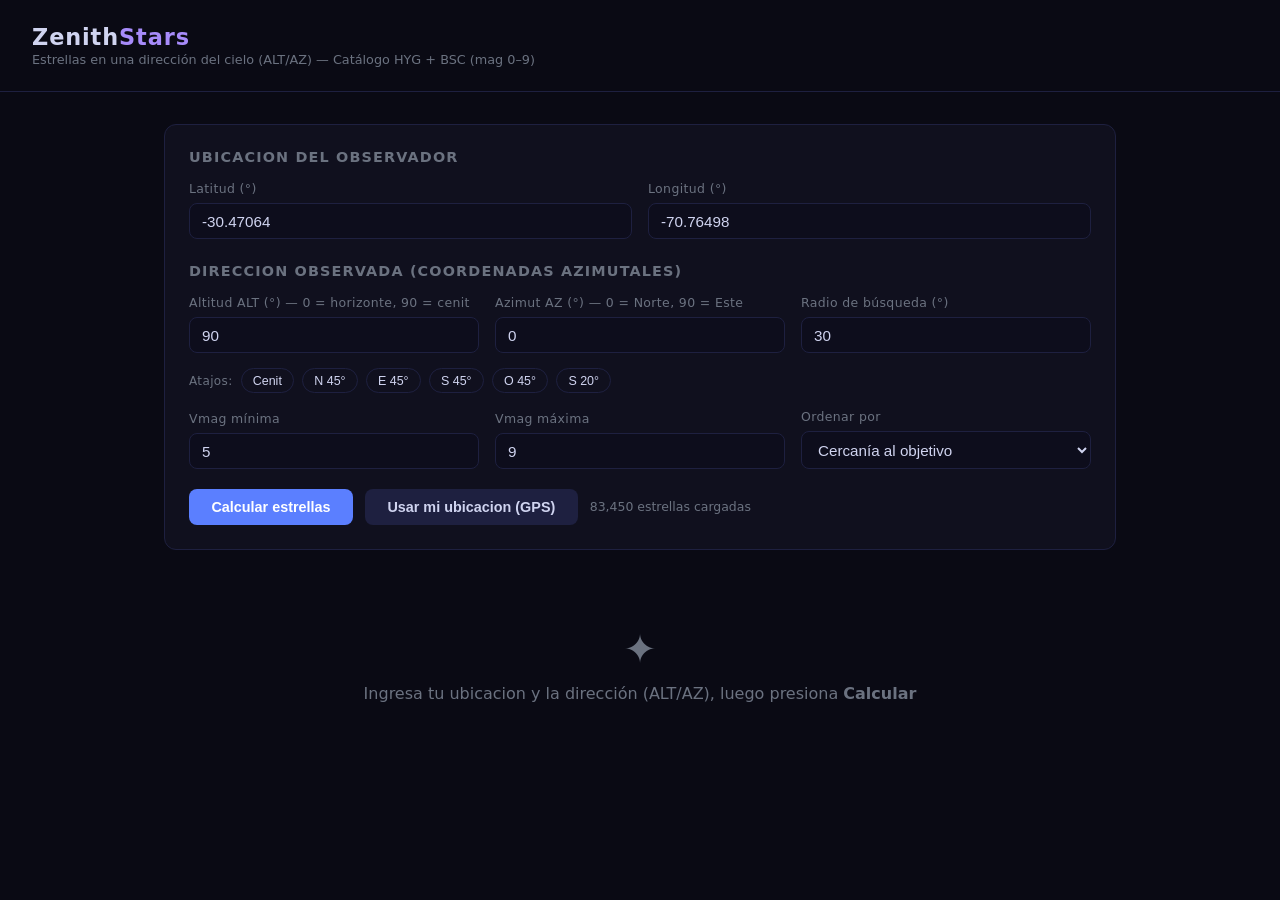
<file: index.html>
<!DOCTYPE html>
<html lang="es">
<head>
  <meta charset="UTF-8" />
  <meta name="viewport" content="width=device-width, initial-scale=1.0" />
  <title>ZenithStars</title>
  <style>
    :root {
      --bg: #0a0a14;
      --panel: #10101e;
      --border: #1e2040;
      --accent: #5b7fff;
      --accent2: #a78bfa;
      --text: #d0d4f0;
      --muted: #6b7280;
      --star-gold: #fbbf24;
    }
    * { box-sizing: border-box; margin: 0; padding: 0; }

    body {
      background: var(--bg);
      color: var(--text);
      font-family: 'Segoe UI', system-ui, sans-serif;
      min-height: 100vh;
    }

    header {
      padding: 1.5rem 2rem;
      border-bottom: 1px solid var(--border);
      display: flex;
      align-items: center;
      gap: 0.75rem;
    }
    header h1 { font-size: 1.4rem; font-weight: 600; letter-spacing: 0.04em; }
    header h1 span { color: var(--accent2); }
    header .subtitle { font-size: 0.8rem; color: var(--muted); margin-top: 0.15rem; }

    .container { max-width: 1000px; margin: 0 auto; padding: 2rem 1.5rem; }

    .input-panel {
      background: var(--panel);
      border: 1px solid var(--border);
      border-radius: 12px;
      padding: 1.5rem;
      margin-bottom: 1.75rem;
    }
    .input-panel h2 { font-size: 0.9rem; color: var(--muted); text-transform: uppercase;
      letter-spacing: 0.08em; margin-bottom: 1rem; }

    .inputs-row {
      display: grid;
      grid-template-columns: repeat(auto-fit, minmax(180px, 1fr));
      gap: 1rem;
      align-items: end;
    }
    .field label { display: block; font-size: 0.78rem; color: var(--muted);
      margin-bottom: 0.4rem; letter-spacing: 0.03em; }
    .field input {
      width: 100%;
      background: #0d0d1c;
      border: 1px solid var(--border);
      border-radius: 8px;
      padding: 0.55rem 0.75rem;
      color: var(--text);
      font-size: 0.95rem;
    }
    .field input:focus { outline: none; border-color: var(--accent); }

    .filter-row {
      display: flex;
      flex-wrap: wrap;
      gap: 1rem;
      margin-top: 1rem;
      align-items: end;
    }
    .filter-row .field { flex: 1; min-width: 130px; }
    .filter-row select {
      width: 100%;
      background: #0d0d1c;
      border: 1px solid var(--border);
      border-radius: 8px;
      padding: 0.55rem 0.75rem;
      color: var(--text);
      font-size: 0.95rem;
    }
    .filter-row select:focus { outline: none; border-color: var(--accent); }

    .preset-row {
      display: flex;
      flex-wrap: wrap;
      gap: 0.5rem;
      margin-top: 0.9rem;
      align-items: center;
    }
    .preset-label { font-size: 0.75rem; color: var(--muted); letter-spacing: 0.03em; }
    .btn-preset {
      background: transparent;
      border: 1px solid var(--border);
      color: var(--text);
      padding: 0.3rem 0.7rem;
      border-radius: 99px;
      font-size: 0.78rem;
      font-weight: 500;
    }
    .btn-preset:hover { border-color: var(--accent); color: #fff; }

    .btn-row { display: flex; gap: 0.75rem; margin-top: 1.25rem; flex-wrap: wrap; align-items: center; }
    button {
      padding: 0.6rem 1.4rem;
      border-radius: 8px;
      border: none;
      cursor: pointer;
      font-size: 0.9rem;
      font-weight: 600;
      transition: opacity 0.15s;
    }
    button:disabled { opacity: 0.45; cursor: not-allowed; }
    button:not(:disabled):hover { opacity: 0.85; }
    .btn-primary { background: var(--accent); color: #fff; }
    .btn-secondary { background: var(--border); color: var(--text); }

    .sidereal-info {
      display: flex;
      flex-wrap: wrap;
      gap: 0.75rem;
      margin-bottom: 1.5rem;
    }
    .sidereal-chip {
      background: var(--panel);
      border: 1px solid var(--border);
      border-radius: 8px;
      padding: 0.45rem 1rem;
      font-size: 0.8rem;
    }
    .sidereal-chip span { color: var(--accent2); font-weight: 600; }

    .results-header {
      display: flex;
      justify-content: space-between;
      align-items: center;
      margin-bottom: 0.75rem;
    }
    .results-header h2 { font-size: 1rem; font-weight: 600; }
    .results-header .count { font-size: 0.8rem; color: var(--muted); }

    .table-wrap { overflow-x: auto; }
    table {
      width: 100%;
      border-collapse: collapse;
      font-size: 0.88rem;
    }
    thead th {
      background: var(--panel);
      border-bottom: 1px solid var(--border);
      padding: 0.65rem 0.9rem;
      text-align: left;
      color: var(--muted);
      font-weight: 600;
      font-size: 0.75rem;
      text-transform: uppercase;
      letter-spacing: 0.05em;
      white-space: nowrap;
    }
    tbody tr { border-bottom: 1px solid var(--border); }
    tbody tr:hover { background: var(--panel); }
    tbody td { padding: 0.6rem 0.9rem; vertical-align: middle; }

    .star-name { font-weight: 600; color: #fff; }
    .star-ids { font-size: 0.75rem; color: var(--muted); margin-top: 0.1rem; }

    .vmag-badge {
      display: inline-block;
      padding: 0.2rem 0.55rem;
      border-radius: 99px;
      font-weight: 700;
      font-size: 0.82rem;
      background: #1a1a2e;
      border: 1px solid;
    }
    .alt-bar-wrap { display: flex; align-items: center; gap: 0.6rem; min-width: 120px; }
    .alt-bar { flex: 1; height: 6px; background: var(--border); border-radius: 3px; overflow: hidden; }
    .alt-bar-fill { height: 100%; border-radius: 3px; background: var(--accent); }
    .alt-val { font-size: 0.85rem; white-space: nowrap; font-weight: 600; }
    .diff-val { color: var(--muted); font-size: 0.85rem; }
    .diff-best { color: var(--star-gold); font-weight: 700; }

    .empty-state { text-align: center; padding: 3rem; color: var(--muted); }
    .empty-state .icon { font-size: 2.5rem; margin-bottom: 0.75rem; }

    #refresh-countdown { font-size: 0.75rem; color: var(--muted); }
    #catalog-status { font-size: 0.78rem; color: var(--muted); }
    #catalog-status.error { color: #f87171; }
    .chip-sub { font-size: 0.72rem; color: var(--accent); margin-top: 0.15rem; }

    .calc-time-panel {
      background: var(--panel);
      border: 1px solid var(--border);
      border-radius: 12px;
      padding: 1rem 1.5rem;
      margin-bottom: 1.5rem;
      display: flex;
      align-items: center;
      gap: 1.5rem;
      flex-wrap: wrap;
    }
    .calc-time-left { min-width: 160px; }
    .calc-time-label {
      font-size: 0.7rem;
      text-transform: uppercase;
      letter-spacing: 0.08em;
      color: var(--muted);
      margin-bottom: 0.3rem;
    }
    .calc-time-date {
      font-size: 0.88rem;
      color: var(--text);
      font-weight: 500;
    }
    .calc-time-hour {
      font-size: 1.6rem;
      font-weight: 700;
      color: var(--accent2);
      letter-spacing: 0.04em;
      line-height: 1.2;
    }
    .calc-time-divider {
      width: 1px;
      height: 48px;
      background: var(--border);
      flex-shrink: 0;
    }
    .sidereal-info {
      display: flex;
      flex-wrap: wrap;
      gap: 0.75rem;
      flex: 1;
    }
  </style>
</head>
<body>

<header>
  <div>
    <h1>Zenith<span>Stars</span></h1>
    <div class="subtitle">Estrellas en una dirección del cielo (ALT/AZ) &mdash; Catálogo HYG + BSC (mag 0&ndash;9)</div>
  </div>
</header>

<div class="container">

  <div class="input-panel">
    <h2>Ubicacion del Observador</h2>
    <div class="inputs-row">
      <div class="field">
        <label>Latitud (°)</label>
        <input type="number" id="lat" value="-30.47064" step="0.00001" min="-90" max="90" />
      </div>
      <div class="field">
        <label>Longitud (°)</label>
        <input type="number" id="lon" value="-70.76498" step="0.00001" min="-180" max="180" />
      </div>
    </div>

    <h2 style="margin-top:1.5rem">Direccion observada (coordenadas azimutales)</h2>
    <div class="inputs-row">
      <div class="field">
        <label>Altitud ALT (°) &mdash; 0 = horizonte, 90 = cenit</label>
        <input type="number" id="targetAlt" value="90" step="1" min="0" max="90" />
      </div>
      <div class="field">
        <label>Azimut AZ (°) &mdash; 0 = Norte, 90 = Este</label>
        <input type="number" id="targetAz" value="0" step="1" min="0" max="360" />
      </div>
      <div class="field">
        <label>Radio de búsqueda (°)</label>
        <input type="number" id="radius" value="30" step="1" min="1" max="89" />
      </div>
    </div>

    <div class="preset-row">
      <span class="preset-label">Atajos:</span>
      <button type="button" class="btn-preset" onclick="setTarget(90,0)">Cenit</button>
      <button type="button" class="btn-preset" onclick="setTarget(45,0)">N 45°</button>
      <button type="button" class="btn-preset" onclick="setTarget(45,90)">E 45°</button>
      <button type="button" class="btn-preset" onclick="setTarget(45,180)">S 45°</button>
      <button type="button" class="btn-preset" onclick="setTarget(45,270)">O 45°</button>
      <button type="button" class="btn-preset" onclick="setTarget(20,180)">S 20°</button>
    </div>

    <div class="filter-row">
      <div class="field">
        <label>Vmag mínima</label>
        <input type="number" id="magMin" value="5" step="0.1" min="-2" max="9" />
      </div>
      <div class="field">
        <label>Vmag máxima</label>
        <input type="number" id="magMax" value="9" step="0.1" min="0" max="10" />
      </div>
      <div class="field">
        <label>Ordenar por</label>
        <select id="sortBy">
          <option value="diff">Cercanía al objetivo</option>
          <option value="vmag">Magnitud</option>
          <option value="alt">Altitud</option>
          <option value="az">Azimut</option>
        </select>
      </div>
    </div>

    <div class="btn-row">
      <button class="btn-primary" id="btn-calc" onclick="calculate()" disabled>
        Cargando catálogo...
      </button>
      <button class="btn-secondary" onclick="useMyLocation()">Usar mi ubicacion (GPS)</button>
      <span id="catalog-status"></span>
      <span id="refresh-countdown"></span>
    </div>
  </div>

  <!-- Panel hora de cálculo -->
  <div class="calc-time-panel" id="calcTimePanel" style="display:none">
    <div class="calc-time-left">
      <div class="calc-time-label">Hora del cálculo (UT)</div>
      <div class="calc-time-date" id="calc-date">—</div>
      <div class="calc-time-hour" id="calc-time">—</div>
    </div>
    <div class="calc-time-divider"></div>
    <div class="sidereal-info" id="siderealInfo">
      <div class="sidereal-chip">TSL: <span id="chip-lst">—</span></div>
      <div class="sidereal-chip">
        <div>Dirección: <span id="chip-target">—</span></div>
        <div class="chip-sub"><span id="chip-target-card">—</span></div>
      </div>
      <div class="sidereal-chip">
        <div>AR objetivo: <span id="chip-ra">—</span></div>
        <div class="chip-sub"><span id="chip-ra-deg">—</span></div>
      </div>
      <div class="sidereal-chip">
        <div>Dec objetivo: <span id="chip-dec">—</span></div>
        <div class="chip-sub"><span id="chip-dec-dms">—</span></div>
      </div>
      <div class="sidereal-chip">Catálogo: <span id="chip-total">—</span> estrellas</div>
    </div>
  </div>

  <div class="results-header" id="resultsHeader" style="display:none">
    <h2 id="resultsTitle">Estrellas en la dirección observada</h2>
    <div class="count" id="resultsCount"></div>
  </div>

  <div class="table-wrap" id="tableWrap">
    <div class="empty-state">
      <div class="icon">✦</div>
      <div>Cargando catálogo de estrellas...</div>
    </div>
  </div>

</div>

<script>
// ─── CATALOGO ─────────────────────────────────────────────────────────────────
// Formato: [[ra_deg, dec_deg, vmag, name, ids], ...]
let CATALOG = [];

async function loadCatalog() {
  const status = document.getElementById('catalog-status');
  try {
    const resp = await fetch('catalog_full.json?v=3');
    if (!resp.ok) throw new Error('HTTP ' + resp.status);
    CATALOG = await resp.json();
    document.getElementById('chip-total').textContent = CATALOG.length.toLocaleString();
    document.getElementById('btn-calc').disabled = false;
    document.getElementById('btn-calc').textContent = 'Calcular estrellas';
    document.getElementById('tableWrap').innerHTML =
      '<div class="empty-state"><div class="icon">✦</div>' +
      '<div>Ingresa tu ubicacion y la dirección (ALT/AZ), luego presiona <strong>Calcular</strong></div></div>';
    status.textContent = CATALOG.length.toLocaleString() + ' estrellas cargadas';
  } catch(e) {
    status.className = 'error';
    status.textContent = 'Error: ' + e.message + ' — Asegúrate de usar server.py';
    document.getElementById('tableWrap').innerHTML =
      '<div class="empty-state"><div class="icon">⚠</div>' +
      '<div>No se pudo cargar el catálogo.<br>' +
      'Ejecuta <strong>python server.py</strong> y recarga la página.</div></div>';
  }
}

// ─── ASTRONOMIA ───────────────────────────────────────────────────────────────
const DEG = Math.PI / 180;

function gmst(date) {
  const jd = date.getTime() / 86400000 + 2440587.5;
  const T  = (jd - 2451545.0) / 36525.0;
  let g = 280.46061837 + 360.98564736629 * (jd - 2451545.0)
          + 0.000387933 * T * T - T * T * T / 38710000;
  return ((g % 360) + 360) % 360;
}

function lst(date, lonDeg) {
  return ((gmst(date) + lonDeg) % 360 + 360) % 360;
}

function altitude(haDeg, decDeg, latDeg) {
  const ha  = haDeg  * DEG;
  const dec = decDeg * DEG;
  const lat = latDeg * DEG;
  const sinAlt = Math.sin(dec)*Math.sin(lat) + Math.cos(dec)*Math.cos(lat)*Math.cos(ha);
  return Math.asin(Math.max(-1, Math.min(1, sinAlt))) / DEG;
}

/** Azimut de la estrella, medido desde el Norte hacia el Este (0-360°) */
function azimuth(haDeg, decDeg, latDeg) {
  const ha  = haDeg  * DEG;
  const dec = decDeg * DEG;
  const lat = latDeg * DEG;
  const az = Math.atan2(
    -Math.cos(dec) * Math.sin(ha),
     Math.sin(dec) * Math.cos(lat) - Math.cos(dec) * Math.sin(lat) * Math.cos(ha)
  ) / DEG;
  return (az % 360 + 360) % 360;
}

/** Distancia angular entre dos puntos dados en coordenadas horizontales (alt/az) */
function horizDist(alt1, az1, alt2, az2) {
  const cos_d = Math.sin(alt1*DEG)*Math.sin(alt2*DEG)
    + Math.cos(alt1*DEG)*Math.cos(alt2*DEG)*Math.cos((az1-az2)*DEG);
  return Math.acos(Math.max(-1, Math.min(1, cos_d))) / DEG;
}

/** Convierte una dirección alt/az del observador a coordenadas ecuatoriales AR/Dec */
function altAzToRaDec(altDeg, azDeg, latDeg, lstDeg) {
  const alt = altDeg * DEG;
  const az  = azDeg  * DEG;
  const lat = latDeg * DEG;
  const sinDec = Math.sin(alt)*Math.sin(lat) + Math.cos(alt)*Math.cos(lat)*Math.cos(az);
  const dec = Math.asin(Math.max(-1, Math.min(1, sinDec))) / DEG;
  const ha = Math.atan2(
    -Math.sin(az) * Math.cos(alt),
     Math.cos(lat) * Math.sin(alt) - Math.sin(lat) * Math.cos(alt) * Math.cos(az)
  ) / DEG;
  const ra = ((lstDeg - ha) % 360 + 360) % 360;
  return { ra, dec };
}

const CARDINALS = ['N','NNE','NE','ENE','E','ESE','SE','SSE',
                   'S','SSO','SO','OSO','O','ONO','NO','NNO'];
function cardinal(azDeg) {
  const a = (azDeg % 360 + 360) % 360;
  return CARDINALS[Math.round(a / 22.5) % 16];
}

function degToHMS(deg) {
  const h  = ((deg/15) % 24 + 24) % 24;
  const hh = Math.floor(h);
  const mm = Math.floor((h - hh) * 60);
  const ss = Math.floor(((h - hh)*60 - mm) * 60);
  return `${String(hh).padStart(2,'0')}h ${String(mm).padStart(2,'0')}m ${String(ss).padStart(2,'0')}s`;
}

function degToDMS(deg) {
  const sign = deg < 0 ? '-' : '+';
  const abs  = Math.abs(deg);
  const dd   = Math.floor(abs);
  const mm   = Math.floor((abs - dd) * 60);
  const ss   = Math.floor(((abs - dd)*60 - mm) * 60);
  return `${sign}${String(dd).padStart(2,'0')}° ${String(mm).padStart(2,'0')}' ${String(ss).padStart(2,'0')}"`;
}

// ─── CALCULO ──────────────────────────────────────────────────────────────────
let lastResults = [];

function calculate() {
  const lat    = parseFloat(document.getElementById('lat').value);
  const lon    = parseFloat(document.getElementById('lon').value);
  const radius = parseFloat(document.getElementById('radius').value);
  const magMin = parseFloat(document.getElementById('magMin').value);
  const magMax = parseFloat(document.getElementById('magMax').value);
  let tgtAlt   = parseFloat(document.getElementById('targetAlt').value);
  let tgtAz    = parseFloat(document.getElementById('targetAz').value);

  if (isNaN(lat) || isNaN(lon)) { alert('Ingresa latitud y longitud válidas.'); return; }
  if (isNaN(tgtAlt) || tgtAlt < 0 || tgtAlt > 90) {
    alert('La altitud (ALT) debe estar entre 0° y 90°.'); return;
  }
  if (isNaN(tgtAz)) { alert('Ingresa un azimut (AZ) válido.'); return; }
  tgtAz = (tgtAz % 360 + 360) % 360;

  const now    = nowUT();
  const lstDeg = lst(now, lon);
  const target = altAzToRaDec(tgtAlt, tgtAz, lat, lstDeg);

  document.getElementById('calcTimePanel').style.display = 'flex';
  // Fecha y hora UT por separado
  const days = ['Dom','Lun','Mar','Mié','Jue','Vie','Sáb'];
  const months = ['Ene','Feb','Mar','Abr','May','Jun','Jul','Ago','Sep','Oct','Nov','Dic'];
  const dd = String(now.getUTCDate()).padStart(2,'0');
  const mon = months[now.getUTCMonth()];
  const yyyy = now.getUTCFullYear();
  const dow = days[now.getUTCDay()];
  document.getElementById('calc-date').textContent = `${dow} ${dd} ${mon} ${yyyy}`;
  const hh = String(now.getUTCHours()).padStart(2,'0');
  const mm2 = String(now.getUTCMinutes()).padStart(2,'0');
  const ss2 = String(now.getUTCSeconds()).padStart(2,'0');
  document.getElementById('calc-time').textContent = `${hh}:${mm2}:${ss2} UT`;
  document.getElementById('chip-lst').textContent      = degToHMS(lstDeg);
  document.getElementById('chip-target').textContent   = `ALT ${tgtAlt}° · AZ ${tgtAz}°`;
  document.getElementById('chip-target-card').textContent =
    tgtAlt >= 89.5 ? 'cenit' : `hacia el ${cardinal(tgtAz)}`;
  document.getElementById('chip-ra').textContent       = degToHMS(target.ra);
  document.getElementById('chip-ra-deg').textContent   = target.ra.toFixed(4) + '°';
  document.getElementById('chip-dec').textContent      = target.dec.toFixed(4) + '°';
  document.getElementById('chip-dec-dms').textContent  = degToDMS(target.dec);
  document.getElementById('resultsTitle').textContent  = tgtAlt >= 89.5
    ? 'Estrellas zenitales'
    : `Estrellas cerca de ALT ${tgtAlt}° / AZ ${tgtAz}° (${cardinal(tgtAz)})`;

  const results = [];
  for (const s of CATALOG) {
    // s = [ra, dec, vmag, name, ids]
    const ra = s[0], dec = s[1], vmag = s[2];
    if (vmag < magMin || vmag > magMax) continue;

    const haDeg = lstDeg - ra;
    const alt   = altitude(haDeg, dec, lat);
    if (alt < 0) continue;

    const az   = azimuth(haDeg, dec, lat);
    const diff = horizDist(alt, az, tgtAlt, tgtAz);
    if (diff > radius) continue;

    results.push({
      ra, dec, vmag,
      name: s[3],
      ids:  s[4],
      alt:  Math.round(alt  * 100) / 100,
      az:   Math.round(az   * 100) / 100,
      diff: Math.round(diff * 100) / 100
    });
  }

  lastResults = results;
  renderTable(results);
}

// ─── RENDERIZADO ──────────────────────────────────────────────────────────────
function renderTable(results) {
  const sortBy = document.getElementById('sortBy').value;

  const sorted = [...results].sort((a, b) => {
    if (sortBy === 'diff') return a.diff - b.diff;
    if (sortBy === 'vmag') return a.vmag - b.vmag;
    if (sortBy === 'alt')  return b.alt  - a.alt;
    if (sortBy === 'az')   return a.az   - b.az;
    return 0;
  });

  document.getElementById('resultsHeader').style.display = 'flex';
  document.getElementById('resultsCount').textContent =
    `${sorted.length.toLocaleString()} estrella${sorted.length !== 1 ? 's' : ''} encontrada${sorted.length !== 1 ? 's' : ''}`;

  if (sorted.length === 0) {
    document.getElementById('tableWrap').innerHTML =
      '<div class="empty-state"><div class="icon">✦</div>' +
      '<div>No se encontraron estrellas con los filtros actuales.</div></div>';
    return;
  }

  const rows = sorted.map((s, i) => {
    const isBest     = i === 0 && sortBy === 'diff';
    const displayName = s.name || s.ids.split(' · ')[0] || '—';

    let magColor = '#6b7280';
    if      (s.vmag <= 2) magColor = '#fbbf24';
    else if (s.vmag <= 4) magColor = '#a78bfa';
    else if (s.vmag <= 6) magColor = '#5b7fff';
    else if (s.vmag <= 8) magColor = '#34d399';
    else                  magColor = '#9ca3af';

    const altPct = Math.min(100, (s.alt / 90) * 100).toFixed(0);
    const diffCell = isBest
      ? `<span class="diff-best">★ ${s.diff}°</span>`
      : `<span class="diff-val">${s.diff}°</span>`;

    return `<tr>
      <td>
        <div class="star-name">${displayName}</div>
        <div class="star-ids">${s.ids}</div>
      </td>
      <td><span class="vmag-badge" style="border-color:${magColor};color:${magColor}">${s.vmag.toFixed(2)}</span></td>
      <td>
        <div class="alt-bar-wrap">
          <div class="alt-bar"><div class="alt-bar-fill" style="width:${altPct}%"></div></div>
          <span class="alt-val">${s.alt}°</span>
        </div>
      </td>
      <td>
        <div class="alt-val">${s.az}°</div>
        <div class="star-ids">${cardinal(s.az)}</div>
      </td>
      <td>${diffCell}</td>
      <td style="color:var(--muted);font-size:0.82rem;white-space:nowrap">${degToHMS(s.ra)}</td>
      <td style="color:var(--muted);font-size:0.82rem;white-space:nowrap">${degToDMS(s.dec)}</td>
    </tr>`;
  }).join('');

  document.getElementById('tableWrap').innerHTML = `
    <table>
      <thead><tr>
        <th>Estrella</th>
        <th>Vmag</th>
        <th>Altitud</th>
        <th>Azimut</th>
        <th>Dist. al objetivo</th>
        <th>AR (h)</th>
        <th>Dec (°)</th>
      </tr></thead>
      <tbody>${rows}</tbody>
    </table>`;
}

// ─── ATAJOS DE DIRECCION ──────────────────────────────────────────────────────
function setTarget(alt, az) {
  document.getElementById('targetAlt').value = alt;
  document.getElementById('targetAz').value  = az;
  if (!document.getElementById('btn-calc').disabled) calculate();
}

// ─── GPS ──────────────────────────────────────────────────────────────────────
function useMyLocation() {
  if (!navigator.geolocation) { alert('Geolocalización no disponible.'); return; }
  navigator.geolocation.getCurrentPosition(pos => {
    document.getElementById('lat').value = pos.coords.latitude.toFixed(5);
    document.getElementById('lon').value = pos.coords.longitude.toFixed(5);
    calculate();
  }, () => alert('No se pudo obtener la ubicación.'));
}

// ─── AUTO-REFRESH 60s ─────────────────────────────────────────────────────────
let countdown = 60;
setInterval(() => {
  countdown--;
  document.getElementById('refresh-countdown').textContent =
    lastResults.length > 0 ? `Actualiza en ${countdown}s` : '';
  if (countdown <= 0) {
    countdown = 60;
    if (lastResults.length > 0) calculate();
  }
}, 1000);

document.getElementById('sortBy').addEventListener('change', () => {
  if (lastResults.length > 0) renderTable(lastResults);
});

// ─── HORA UT DESDE INTERNET ───────────────────────────────────────────────────
let timeOffsetMs = 0; // diferencia entre hora real UT y reloj local

async function syncTime() {
  const apis = [
    'https://worldtimeapi.org/api/timezone/Etc/UTC',
    'https://timeapi.io/api/time/current/zone?timeZone=UTC',
  ];
  for (const url of apis) {
    try {
      const t0 = Date.now();
      const resp = await fetch(url);
      const t1 = Date.now();
      const data = await resp.json();
      // worldtimeapi -> data.unixtime (segundos)
      // timeapi.io   -> data.dateTime (ISO string)
      let serverMs;
      if (data.unixtime) {
        serverMs = data.unixtime * 1000 + (t1 - t0) / 2;
      } else if (data.dateTime) {
        serverMs = new Date(data.dateTime + 'Z').getTime() + (t1 - t0) / 2;
      } else continue;
      timeOffsetMs = serverMs - t1;
      console.log(`Tiempo sincronizado (offset ${timeOffsetMs.toFixed(0)} ms) via ${url}`);
      document.getElementById('catalog-status').textContent +=
        ' · Hora UT sincronizada';
      return;
    } catch(e) {
      console.warn('API de tiempo no disponible:', url, e.message);
    }
  }
  console.warn('No se pudo sincronizar la hora UT. Usando reloj local.');
}

/** Devuelve un Date con la hora UT real (corregida) */
function nowUT() {
  return new Date(Date.now() + timeOffsetMs);
}

// ─── INICIO ───────────────────────────────────────────────────────────────────
loadCatalog();
syncTime();
</script>
</body>
</html>
</file>
